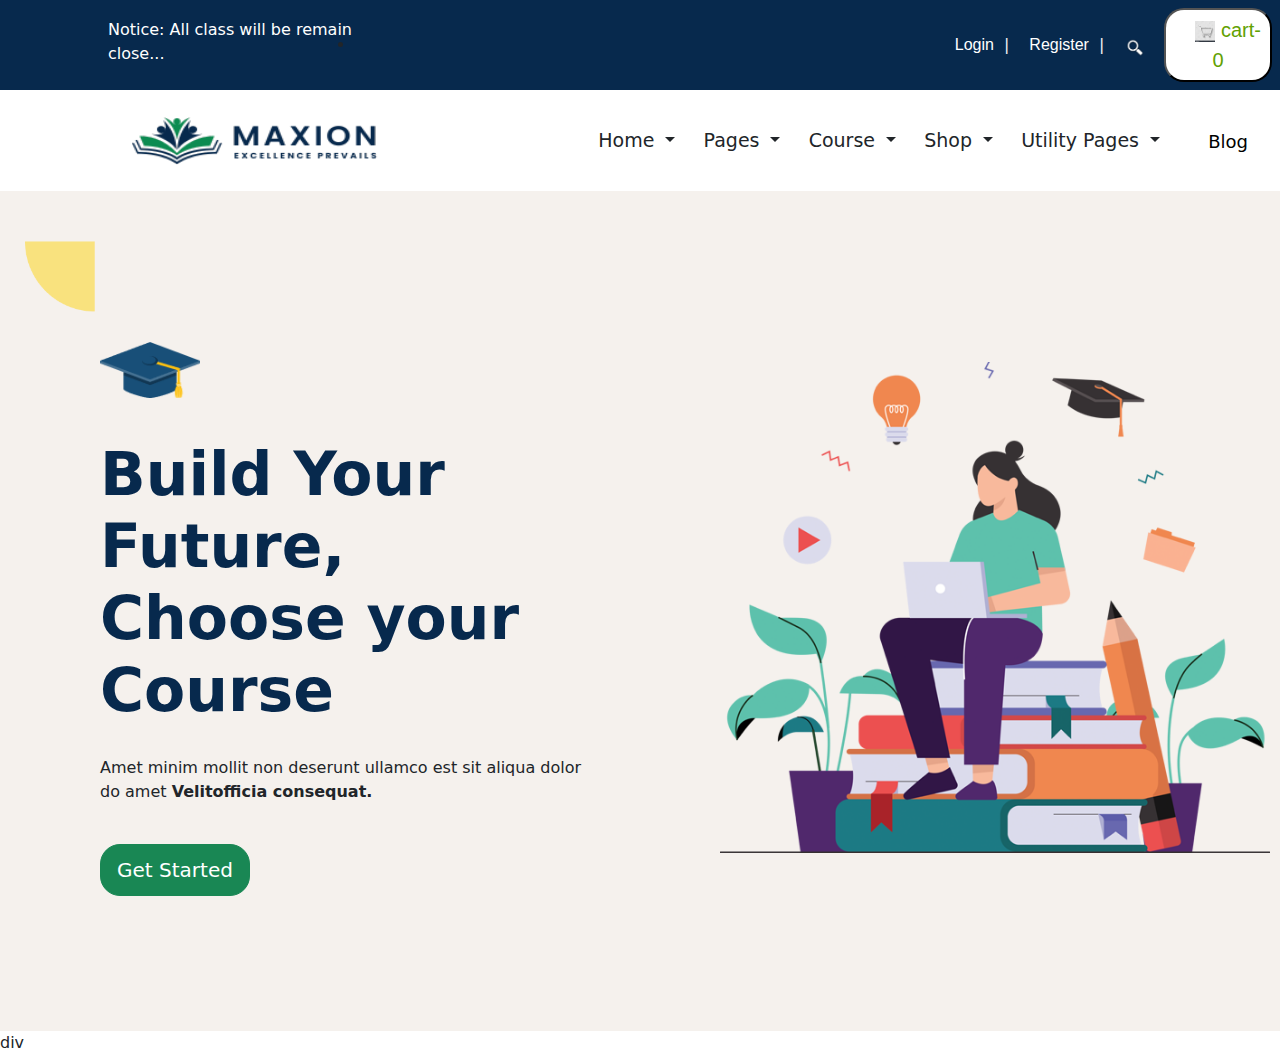
<file: template-maxion.webflow.io/homev2.html>
<!DOCTYPE html>
<html lang="en">
<head>
    <meta charset="UTF-8">
    <meta name="viewport" content="width=device-width, initial-scale=1.0">
    <title>Home Two</title>
    <link
    href="https://cdn.jsdelivr.net/npm/bootstrap@5.3.1/dist/css/bootstrap.min.css"
    rel="stylesheet">

<!-- Latest compiled JavaScript -->
<script
    src="https://cdn.jsdelivr.net/npm/bootstrap@5.3.1/dist/js/bootstrap.bundle.min.js"></script>
</head>
<style>
     * {
            margin: 0;
            padding: 0;
        }
        .firstbar{
            display: flex;
            background-color: #07294d;
            padding: 8px;
            align-items: center;
        }
        .firstbar p{
            color: white;
            margin-left: 100px;
        }
       
        .firstbar a{
            text-decoration: none;
            color: white;
            font-family: Arial, Helvetica, sans-serif;
            
        }
        .navbar{
            padding: 20px;
        }
        .navbar .btn{
            transition: all .2s ease-in-out; 
        }
        .navbar .btn:hover{
            color: #0c8b51;   
        }
        .navbar li a{
color: black;
text-decoration: none;
list-style: none;
font-size: 18px;
transition: all .2s ease-in-out; 

        }
        .navbar li a:hover{
            color: #0c8b51; 
        }


        .navbar  .dropdown .dropdown-menu a{
            transition: all .2s ease-in-out;
        }
        .navbar  .dropdown .dropdown-menu a:hover{
            color: #0c8b51;
        }
 .first-img{
            transition: all .2s ease-in-out;
            margin-top: 50px;
        }
       .first-img:hover{
            transform: translateX(-25px);
        }
        .second-img{
            transition: all .2s ease-in-out;
            
        }
        .second-img:hover{
            transform: translateY(-25px);
        }
        
        .main button{
            transition: all .2s ease-in-out;
            padding: 10px;
            border-radius: 20px;

        }
        .main button:hover{
            background-color: #07294d;
            transform: translateY(-7px);
        }
</style>
<body>
    <div class="firstbar">
        <p style="margin-top: 10px;">Notice: All class will be remain
            close...</p>
           <li>
        <a style="margin-left: 600px;" href="#">Login</a>
    </li>
    <li style="color: whitesmoke; list-style: none; margin-left: 10px;">|</li>
        <a style="margin-left: 20px;" href="#">Register</a>
        <li style="color: whitesmoke; list-style: none; margin-left: 10px;">|</li>
        <a href="#"> <img style="margin-left: 20px; margin-top: 5px;"
                src="images/pic2.png" width="20" alt></a>
        <button
            style="margin-left: 20px; background-color: white; padding: 5px; width: 130px;  border-radius: 20px;"><a
                href="#"
                style="color: rgb(98, 161, 2); font-size: 20px; ">
                <img style="margin-left: 20px;" src="images/pic3.jpg"
                    width="20" alt>
                cart-0
            </a></button>

    </div>

    <div class="navbar navbar-expand-sm">
        <div class="container-fluid">
            <a href="#"> <img style="margin-left: 100px;"
                    src="images/pic4.png" width="250"
                    height="50" alt> </a>
            <div class="dropdown" style="margin-left: 200px;">
                <button type="button"
                    style="font-size: 19px; border: none;"
                    class="btn   dropdown-toggle"
                    data-bs-toggle="dropdown">
                    Home
                </button>
                <ul class="dropdown-menu ">
                    <li> <a href="#" class="dropdown-item">Home V1</a></li>
                    <li> <a href="#" class="dropdown-item">Home V2</a></li>
                    <li> <a href="#" class="dropdown-item">Home V3</a></li>
                </ul>
            </div>
            <div class="dropdown">
                <button type="button"
                    style="font-size: 19px; border: none;"
                    class="btn   dropdown-toggle"
                    data-bs-toggle="dropdown">
                    Pages
                </button>
                <ul class="dropdown-menu ">
                    <li> <a href="#" class="dropdown-item">About One</a></li>
                    <li> <a href="#" class="dropdown-item">About Two</a></li>
                    <li> <a href="#" class="dropdown-item">Event One</a></li>
                    <li> <a href="#" class="dropdown-item">Event Two</a></li>
                    <li> <a href="#" class="dropdown-item">Department</a></li>
                    <li> <a href="#" class="dropdown-item">Teacher</a></li>
                    <li> <a href="#" class="dropdown-item">Notice</a></li>
                    <li> <a href="#" class="dropdown-item">Contact One</a></li>
                    <li> <a href="#" class="dropdown-item">Contact Two</a></li>
                </ul>
            </div>
            <div class="dropdown">
                <button type="button"
                    style="font-size: 19px; border: none;"
                    class="btn   dropdown-toggle"
                    data-bs-toggle="dropdown">
                    Course
                </button>
                <ul class="dropdown-menu ">
                    <li> <a href="#" class="dropdown-item">Course V1</a></li>
                    <li> <a href="#" class="dropdown-item">Course V2</a></li>
                    <li> <a href="#" class="dropdown-item">Course V3</a></li>

                </ul>
            </div>
            <div class="dropdown">
                <button type="button"
                    style="font-size: 19px; border: none;"
                    class="btn   dropdown-toggle"
                    data-bs-toggle="dropdown">
                    Shop
                </button>
                <ul class="dropdown-menu ">
                    <li> <a href="#" class="dropdown-item">Shop V1</a></li>
                    <li> <a href="#" class="dropdown-item">Shop V2</a></li>

                </ul>
            </div>
            <div class="dropdown">
                <button type="button"
                    style="font-size: 19px; border: none;"
                    class="btn   dropdown-toggle"
                    data-bs-toggle="dropdown">
                    Utility Pages
                </button>
                <ul class="dropdown-menu ">
                    <li> <a href="#" class="dropdown-item">Style Guide</a></li>
                    <li> <a href="#" class="dropdown-item">404 Not Found</a></li>
                    <li> <a href="#" class="dropdown-item">Password
                            Protected</a></li>
                    <li> <a href="#" class="dropdown-item">Log In</a></li>
                    <li> <a href="#" class="dropdown-item">Register</a></li>
                    <li> <a href="#" class="dropdown-item">Teacher</a></li>
                    <li> <a href="#" class="dropdown-item">Licences</a></li>
                    <li> <a href="#" class="dropdown-item">Changelog</a></li>

                </ul>
            </div>
            <ul style="list-style: none; margin-top: 18px;">
                <li><a  href="#">Blog</a></li>
            </ul>
        </div>
    </div>
</div>
<div style="background-color: #f5f1ed; height: 840px; ">
    <img class="first-img" style="margin-left: 25px;" src="images/pic9.png"  width="70" alt="">
    <div class="d-flex">

<div class="main" style="width: 500px; margin-left: 100px;" >
    
    <img  src="images/pic10.png" width="100" alt="" style="margin-top: 30px;">
    <h1  style="font-size: 60px; font-weight: 700; color: #07294d; margin-top: 40px; mar">Build Your Future, Choose your Course</h1>
    <p style="margin-top: 30px;">Amet minim mollit non deserunt ullamco est sit aliqua dolor do amet <b> Velitofficia consequat.</b></p>
    <button type="button" class="btn btn-success mt-4" style="font-size: 20px; width: 150px;">Get Started</button>
</div>
<div>
    <img src="images/pic11.png" width="550" style="margin-left: 120px; margin-top: 50px;" alt="">
    
</div>
</div>
<img class="second-img" src="images/pic12.png" width="70" style="margin-left: 1288px; margin-top: 50px;" alt="">
</div>
<div>
    div
</div>
</body>
</html>
</file>
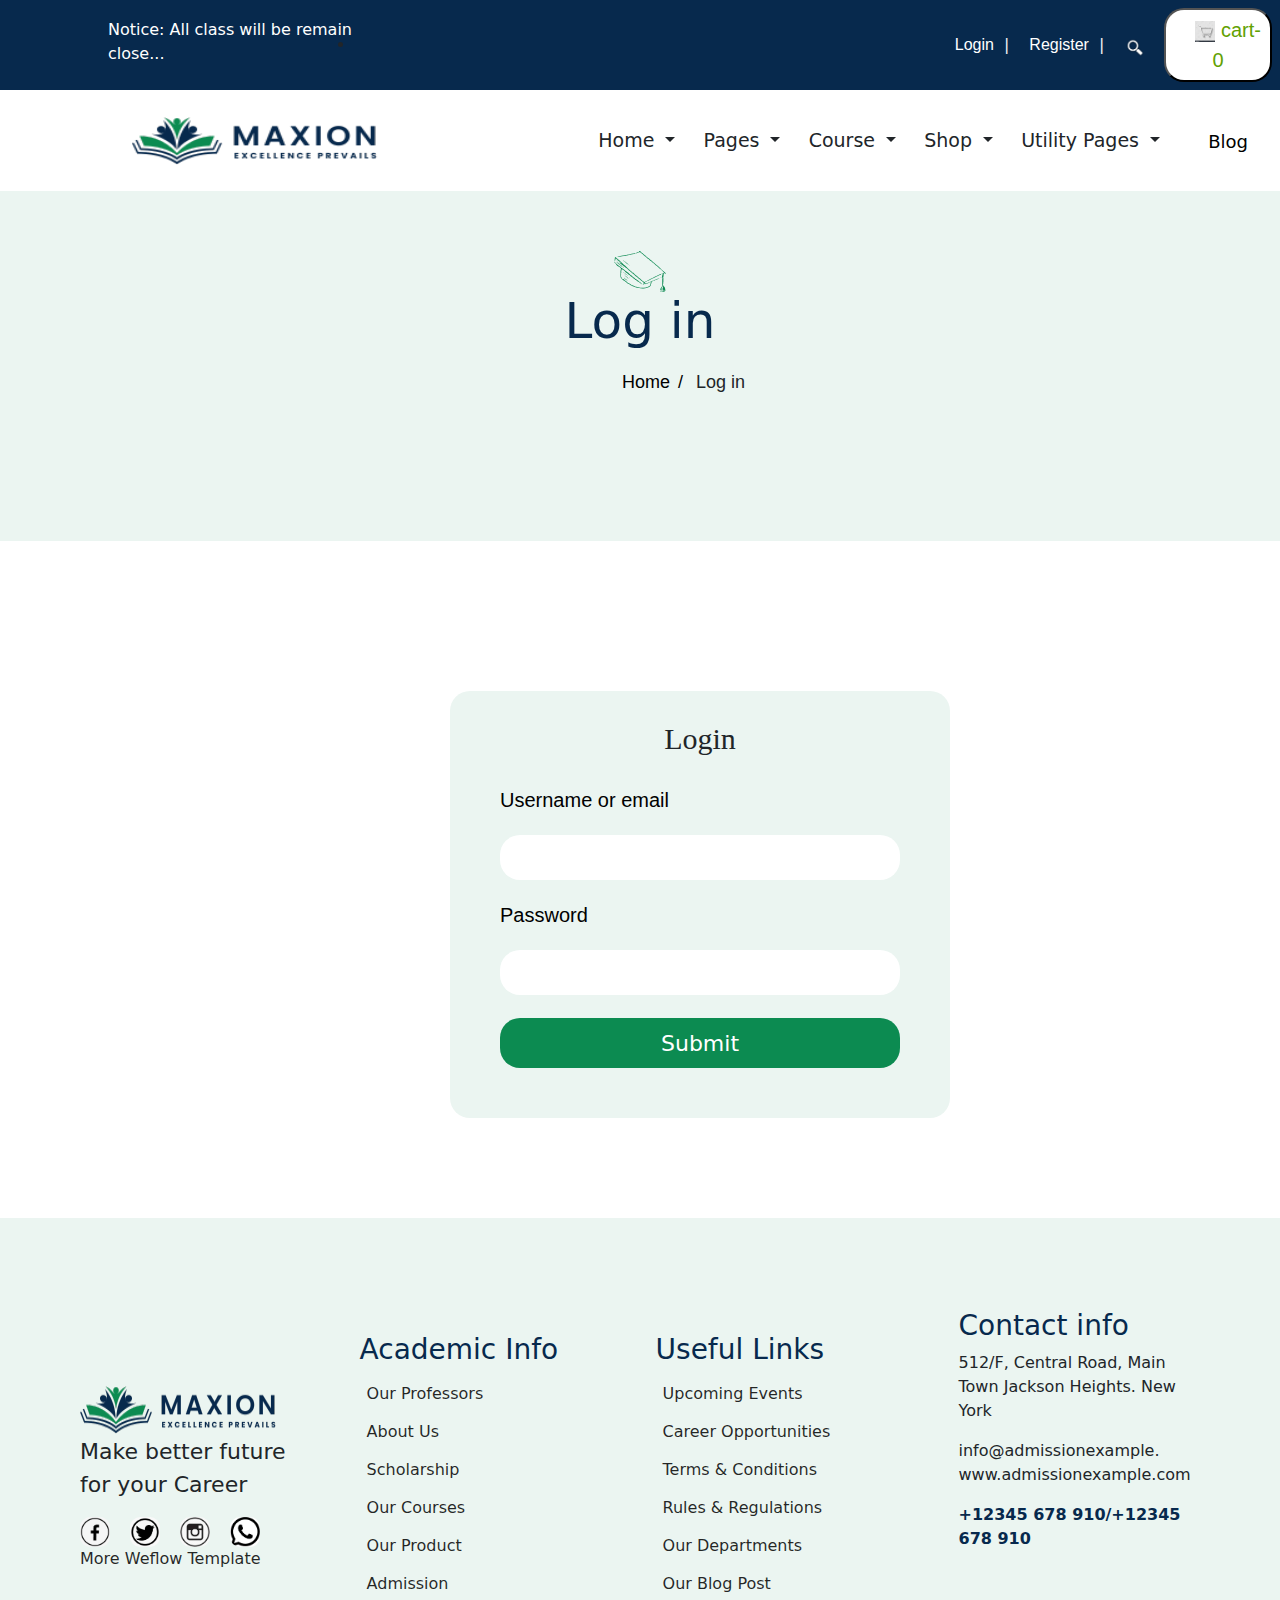
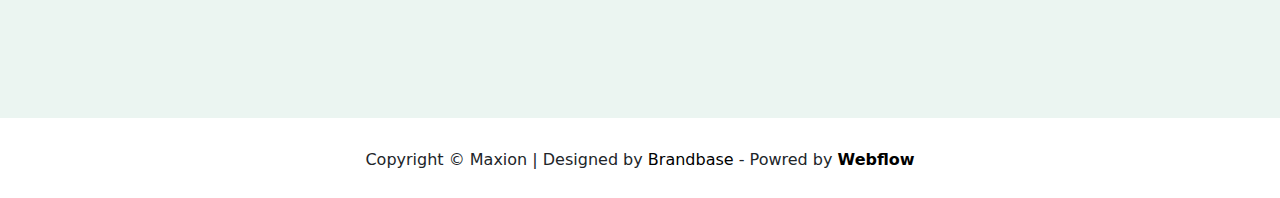
<file: template-maxion.webflow.io/login.html>
<!DOCTYPE html>
<html lang="en">

    <head>
        <meta charset="UTF-8">
        <meta name="viewport" content="width=device-width, initial-scale=1.0">
        <title>Log In</title>
        <!-- Latest compiled and minified CSS -->
        <link
            href="https://cdn.jsdelivr.net/npm/bootstrap@5.3.1/dist/css/bootstrap.min.css"
            rel="stylesheet">

        <!-- Latest compiled JavaScript -->
        <script
            src="https://cdn.jsdelivr.net/npm/bootstrap@5.3.1/dist/js/bootstrap.bundle.min.js"></script>
        <style>
        * {
            margin: 0;
            padding: 0;
        }
        .firstbar{
            display: flex;
            background-color: #07294d;
            padding: 8px;
            align-items: center;
        }
        .firstbar p{
            color: white;
            margin-left: 100px;
        }
       
        .firstbar a{
            text-decoration: none;
            color: white;
            font-family: Arial, Helvetica, sans-serif;
            
        }
        .navbar{
            padding: 20px;
        }
        .navbar .btn{
            transition: all .2s ease-in-out; 
        }
        .navbar .btn:hover{
            color: #0c8b51;   
        }
        .navbar li a{
color: black;
text-decoration: none;
list-style: none;
font-size: 18px;
transition: all .2s ease-in-out; 

        }
        .navbar li a:hover{
            color: #0c8b51; 
        }


        .navbar  .dropdown .dropdown-menu a{
            transition: all .2s ease-in-out;
        }
        .navbar  .dropdown .dropdown-menu a:hover{
            color: #0c8b51;
        }

        .heading {
            background-color: #ebf5f1;
            height: 350px;
            padding: 20px;

        }

        ul.breadcrumb {
            padding: 10px 16px;
            list-style: none;
            margin-left: 586px;

        }

        ul.breadcrumb li {
            display: inline;
            font-size: 18px;
            font-family: Arial, Helvetica, sans-serif;

        }

        ul.breadcrumb li+li:before {
            padding: 8px;
            color: black;
            content: "/\00a0";
        }

        ul.breadcrumb li a {
            color: black;
            text-decoration: none;
            mar

        }

        ul.breadcrumb li a:hover{
            color: green;

        }

        .form {
            background-color: #ebf5f1;
            display: flex;
            flex-direction: column;
            width: 500px;
            padding: 50px;
            gap: 20px;
            margin-left:450px;
            margin-top: 150px;
            border-radius: 20px;


        }

        .form h2 {
            text-align: center;
            font-family: 'Times New Roman', Times, serif;
            margin-top: -20px;
            font-size: 30px;
        }

        .form .label {
            font-size: 20px;
            color: black;
            font-family: Arial, Helvetica, sans-serif;
        }

        .form .input {
            height: 45px;
            border: none;
            border-radius: 20px;
        }

        .form button {
            height: 50px;
            background-color: #0c8b51;
            color: white;
            font-size: 22px;
            border: none;
            border-radius: 20px;
            margin-top: 3px;
            transition: all .2s ease-in-out;
        }
        .form button:hover{
            background-color: #122438;
            transform: translatey(-6px);
        }
        footer a{
text-decoration: none;
color: rgba(0, 0, 0, 0.849);
transition: all .3s ease-in-out;

        }
        footer a:hover{
color: #0c8b51;
        }
        footer li{
            list-style: none;
            padding: 7px;
        }
        footer li a{
            text-decoration: none;
            transition: all .2s ease-in-out;
        }
        footer li a:hover{
            color: #0c8b51;
        }
    </style>

    </head>

    <body>

        <div class="firstbar">
            <p style="margin-top: 10px;">Notice: All class will be remain
                close...</p>
               <li>
            <a style="margin-left: 600px;" href="#">Login</a>
        </li>
        <li style="color: whitesmoke; list-style: none; margin-left: 10px;">|</li>
            <a style="margin-left: 20px;" href="#">Register</a>
            <li style="color: whitesmoke; list-style: none; margin-left: 10px;">|</li>
            <a href="#"> <img style="margin-left: 20px; margin-top: 5px;"
                    src="images/pic2.png" width="20" alt></a>
            <button
                style="margin-left: 20px; background-color: white; padding: 5px; width: 130px;  border-radius: 20px;"><a
                    href="#"
                    style="color: rgb(98, 161, 2); font-size: 20px; ">
                    <img style="margin-left: 20px;" src="images/pic3.jpg"
                        width="20" alt>
                    cart-0
                </a></button>

        </div>

        <div class="navbar navbar-expand-sm">
            <div class="container-fluid">
                <a href="#"> <img style="margin-left: 100px;"
                        src="images/pic4.png" width="250"
                        height="50" alt> </a>
                <div class="dropdown" style="margin-left: 200px;">
                    <button type="button"
                        style="font-size: 19px; border: none;"
                        class="btn   dropdown-toggle"
                        data-bs-toggle="dropdown">
                        Home
                    </button>
                    <ul class="dropdown-menu ">
                        <li> <a href="#" class="dropdown-item">Home V1</a></li>
                        <li> <a href="#" class="dropdown-item">Home V2</a></li>
                        <li> <a href="#" class="dropdown-item">Home V3</a></li>
                    </ul>
                </div>
                <div class="dropdown">
                    <button type="button"
                        style="font-size: 19px; border: none;"
                        class="btn   dropdown-toggle"
                        data-bs-toggle="dropdown">
                        Pages
                    </button>
                    <ul class="dropdown-menu ">
                        <li> <a href="#" class="dropdown-item">About One</a></li>
                        <li> <a href="#" class="dropdown-item">About Two</a></li>
                        <li> <a href="#" class="dropdown-item">Event One</a></li>
                        <li> <a href="#" class="dropdown-item">Event Two</a></li>
                        <li> <a href="#" class="dropdown-item">Department</a></li>
                        <li> <a href="#" class="dropdown-item">Teacher</a></li>
                        <li> <a href="#" class="dropdown-item">Notice</a></li>
                        <li> <a href="#" class="dropdown-item">Contact One</a></li>
                        <li> <a href="#" class="dropdown-item">Contact Two</a></li>
                    </ul>
                </div>
                <div class="dropdown">
                    <button type="button"
                        style="font-size: 19px; border: none;"
                        class="btn   dropdown-toggle"
                        data-bs-toggle="dropdown">
                        Course
                    </button>
                    <ul class="dropdown-menu ">
                        <li> <a href="#" class="dropdown-item">Course V1</a></li>
                        <li> <a href="#" class="dropdown-item">Course V2</a></li>
                        <li> <a href="#" class="dropdown-item">Course V3</a></li>

                    </ul>
                </div>
                <div class="dropdown">
                    <button type="button"
                        style="font-size: 19px; border: none;"
                        class="btn   dropdown-toggle"
                        data-bs-toggle="dropdown">
                        Shop
                    </button>
                    <ul class="dropdown-menu ">
                        <li> <a href="#" class="dropdown-item">Shop V1</a></li>
                        <li> <a href="#" class="dropdown-item">Shop V2</a></li>

                    </ul>
                </div>
                <div class="dropdown">
                    <button type="button"
                        style="font-size: 19px; border: none;"
                        class="btn   dropdown-toggle"
                        data-bs-toggle="dropdown">
                        Utility Pages
                    </button>
                    <ul class="dropdown-menu ">
                        <li> <a href="#" class="dropdown-item">Style Guide</a></li>
                        <li> <a href="#" class="dropdown-item">404 Not Found</a></li>
                        <li> <a href="#" class="dropdown-item">Password
                                Protected</a></li>
                        <li> <a href="#" class="dropdown-item">Log In</a></li>
                        <li> <a href="#" class="dropdown-item">Register</a></li>
                        <li> <a href="#" class="dropdown-item">Teacher</a></li>
                        <li> <a href="#" class="dropdown-item">Licences</a></li>
                        <li> <a href="#" class="dropdown-item">Changelog</a></li>

                    </ul>
                </div>
                <ul style="list-style: none; margin-top: 18px;">
                    <li><a  href="#">Blog</a></li>
                </ul>
            </div>
        </div>
    </div>

    <div class="heading" style="text-align: center;">
        <img style="margin-top: 40px;" src="images/pic1.png" alt>
        <h1 style="color: #07294d; font-size: 50px; margin-top:-1px ;">Log
            in</h1>
        <ul class="breadcrumb">
            <li><a href="#">Home</a></li>
            <li>Log in</li>

        </ul>
    </div>
    <form class="form">
        <h2>Login</h2>
        <label class="label" for="Username or email"> Username or email</label>
        <input class="input" type="email" required>
        <label class="label" for="Password">Password</label>
        <input class="input" type="password" required>
        <button>Submit</button>
    </form>
    <footer>
        <div style="display: flex; justify-content: space-evenly; padding: 80px; gap: 50px; background-color: #ebf5f1; height: 500px; margin-top: 100px; align-items: center;">
            <div style="width: 280px;  margin-top: 20px;  ">
                <img src="images/pic4.png" width="200px" height="50" alt>
                <p style="font-size: 22px;">Make better future for your Career</p>
                <div style="display: flex; gap: 20px;">
                    <img style="border-radius: 10px;" src="images/pic5.jpg" width="30" alt>
                    <img style="border-radius: 10px;" src="images/pic6.png" width="30" alt>
                    <img style="border-radius: 10px;" src="images/pic7.jpg" width="30" alt>
                    <img style="border-radius: 10px;" src="images/pic8.png" width="30" alt>

                </div>
                <a href="#" style="margin-top: 20px;">More Weflow Template</a>
            </div>
             <div style="width: 300px;">
                    <h3 style="color: #07294d;">Academic Info</h3>
                    <li>
                        <a href="#">Our Professors</a>
                    </li>
                    <li>
                        <a href="#">About Us</a>
                    </li>
                    <li>
                        <a href="#">Scholarship</a>
                    </li>
                    <li>
                        <a href="#">Our Courses</a>
                    </li>
                    <li>
                        <a href="#">Our Product</a>
                    </li>
                    <li>
                        <a href="#">Admission</a>
                    </li>
                </div>
                <div style="width: 300px;">
                    <h3 style="color: #07294d;">Useful Links</h3>
                    <li>
                        <a href="#">Upcoming Events</a>
                    </li>
                    <li>
                        <a href="#">Career Opportunities</a>
                    </li>
                    <li>
                        <a href="#">Terms & Conditions</a>
                    </li>
                    <li>
                        <a href="#">Rules & Regulations</a>
                    </li>
                    <li>
                        <a href="#">Our Departments</a>
                    </li>
                    <li>
                        <a href="#">Our Blog Post</a>
                    </li>

                </div>
                <div style="width: 300px; padding: 7px; margin-top: -76px;">
                    <h3 style="color: #07294d;">Contact info</h3>
                    <p>512/F, Central Road, Main Town Jackson Heights. New York</p>
                    <p>info@admissionexample. <br>
                        www.admissionexample.com</p>
                    <b style="color: #07294d;">+12345 678 910/+12345 678 910</b>
                </div>
            </div>
        </footer>
        <div style="height: 50px; text-align: center; margin-top:30px;">
            <p>Copyright © Maxion | Designed by
              <a style="text-decoration: none; color: black; " href="#"> Brandbase</a>   - Powred by
              <a style="text-decoration: none; color: black; " href="#"> <b>Webflow</b></a>  </p>
        </div>
    </body>

</html>
</file>
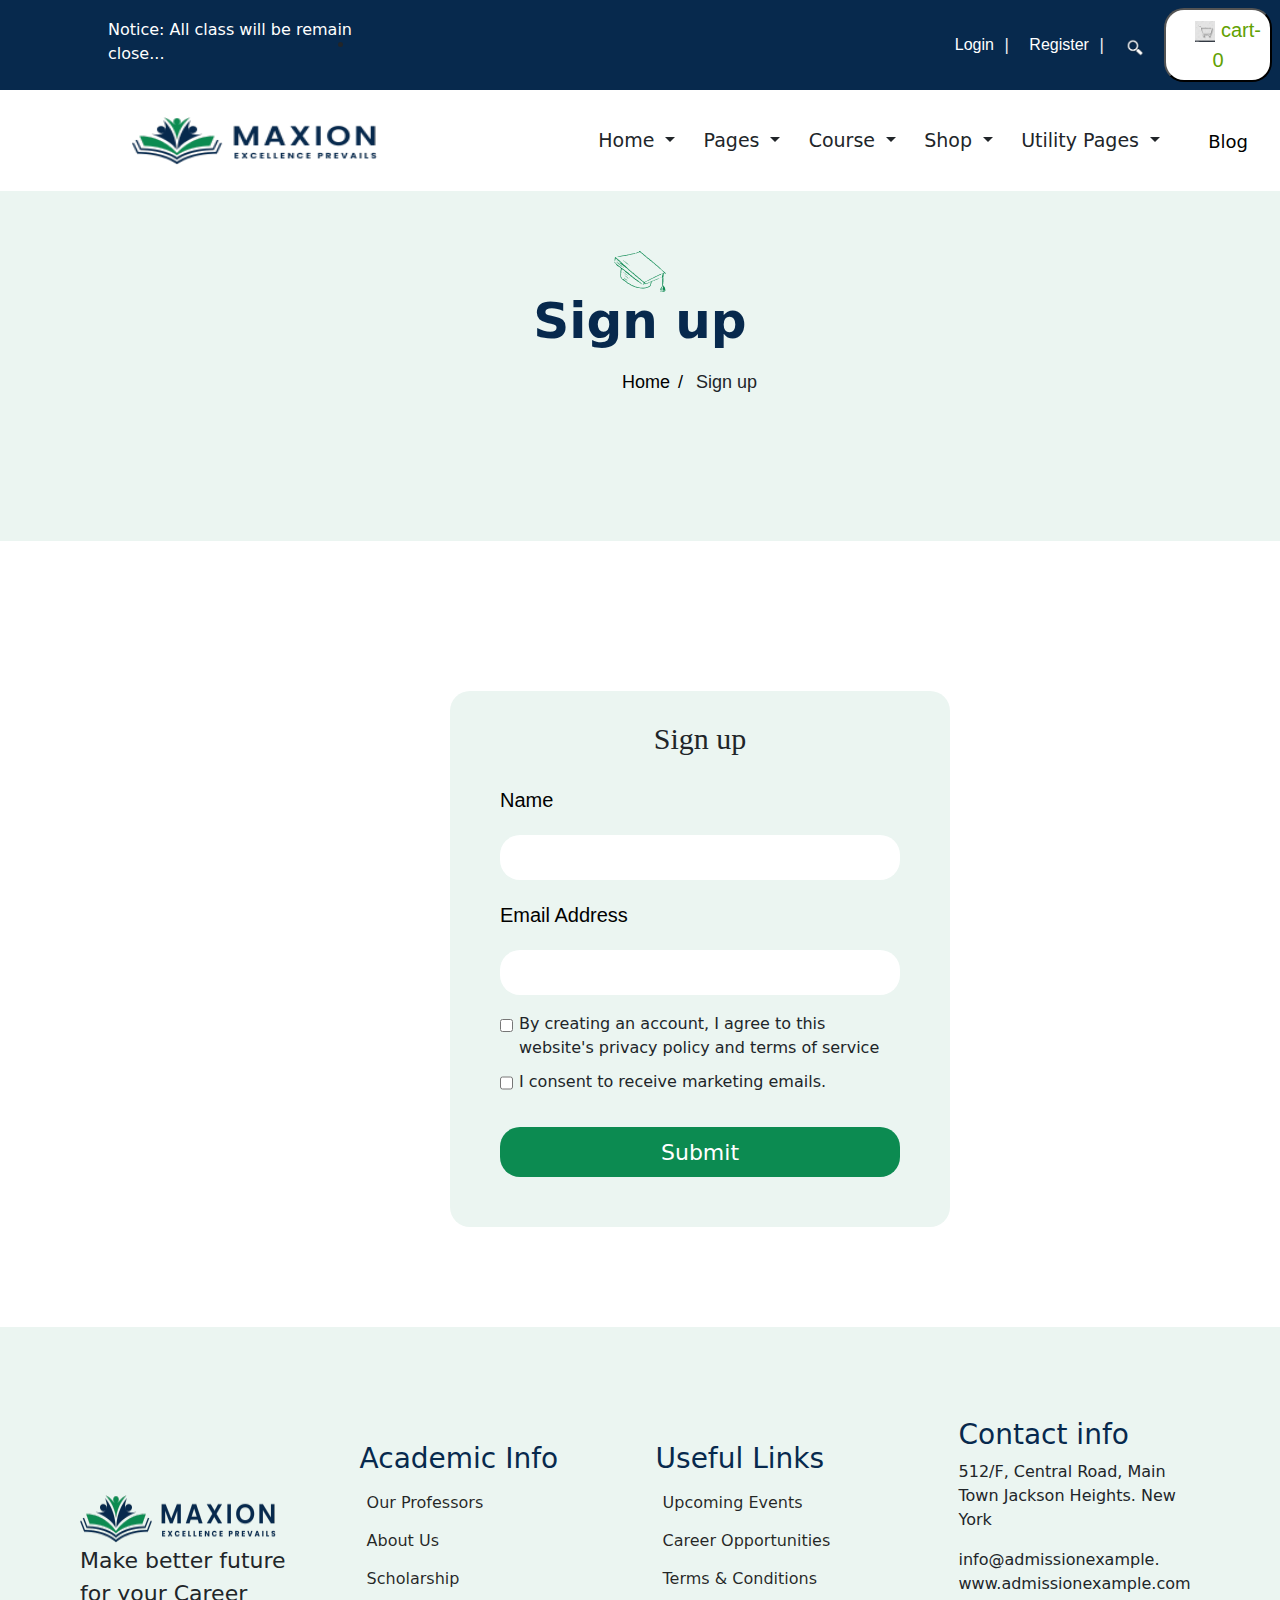
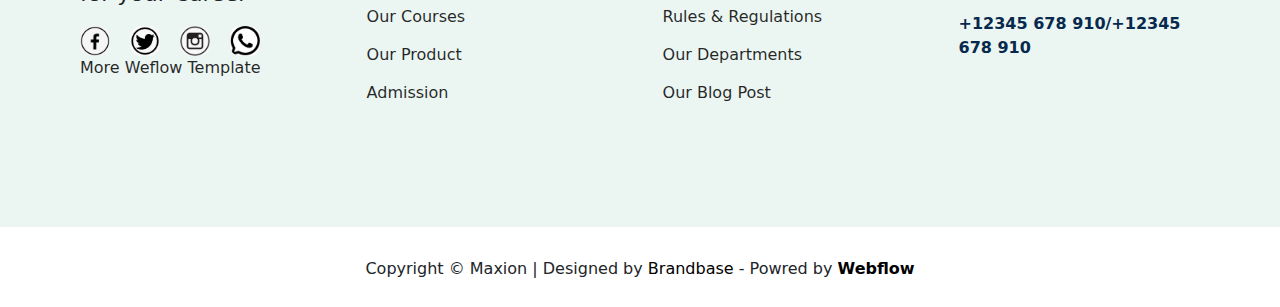
<file: template-maxion.webflow.io/signup.html>
<!DOCTYPE html>
<html lang="en">
<head>
    <meta charset="UTF-8">
    <meta name="viewport" content="width=device-width, initial-scale=1.0">
    <title>Sign Up</title>
    <link
    href="https://cdn.jsdelivr.net/npm/bootstrap@5.3.1/dist/css/bootstrap.min.css"
    rel="stylesheet">

<!-- Latest compiled JavaScript -->
<script
    src="https://cdn.jsdelivr.net/npm/bootstrap@5.3.1/dist/js/bootstrap.bundle.min.js"></script>
</head>
<style>
     * {
            margin: 0;
            padding: 0;
        }
        .firstbar{
            display: flex;
            background-color: #07294d;
            padding: 8px;
            align-items: center;
        }
        .firstbar p{
            color: white;
            margin-left: 100px;
        }
       
        .firstbar a{
            text-decoration: none;
            color: white;
            font-family: Arial, Helvetica, sans-serif;
            
        }
        .navbar{
            padding: 20px;
        }
        .navbar .btn{
            transition: all .2s ease-in-out; 
        }
        .navbar .btn:hover{
            color: #0c8b51;   
        }
        .navbar li a{
color: black;
text-decoration: none;
list-style: none;
font-size: 18px;
transition: all .2s ease-in-out; 

        }
        .navbar li a:hover{
            color: #0c8b51; 
        }


        .navbar  .dropdown .dropdown-menu a{
            transition: all .2s ease-in-out;
        }
        .navbar  .dropdown .dropdown-menu a:hover{
            color: #0c8b51;
        }
        .heading {
            background-color: #ebf5f1;
            height: 350px;
            padding: 20px;

        }

        ul.breadcrumb {
            padding: 10px 16px;
            list-style: none;
            margin-left: 586px;

        }

        ul.breadcrumb li {
            display: inline;
            font-size: 18px;
            font-family: Arial, Helvetica, sans-serif;

        }

        ul.breadcrumb li+li:before {
            padding: 8px;
            color: black;
            content: "/\00a0";
        }

        ul.breadcrumb li a {
            color: black;
            text-decoration: none;
            mar

        }

        ul.breadcrumb li a:hover{
            color: green;

        }
        .form {
            background-color: #ebf5f1;
            display: flex;
            flex-direction: column;
            width: 500px;
            padding: 50px;
            gap: 20px;
            margin-left:450px;
            margin-top: 150px;
            border-radius: 20px;


        }

        .form h2 {
            text-align: center;
            font-family: 'Times New Roman', Times, serif;
            margin-top: -20px;
            font-size: 30px;
        }

        .form .label {
            font-size: 20px;
            color: black;
            font-family: Arial, Helvetica, sans-serif;
        }

        .form .input {
            height: 45px;
            border: none;
            border-radius: 20px;
        }

        .form button {
            height: 50px;
            background-color: #0c8b51;
            color: white;
            font-size: 22px;
            border: none;
            border-radius: 20px;
            margin-top: -3px;
            transition: all .2s ease-in-out;
        }
        .form button:hover{
            background-color: #122438;
            transform: translatey(-6px);
        }
        footer a{
text-decoration: none;
color: rgba(0, 0, 0, 0.849);
transition: all .3s ease-in-out;

        }
        footer a:hover{
color: #0c8b51;
        }
        footer li{
            list-style: none;
            padding: 7px;
        }
        footer li a{
            text-decoration: none;
            transition: all .2s ease-in-out;
        }
        footer li a:hover{
            color: #0c8b51;
        }

</style>
<body>
    <div class="firstbar">
        <p style="margin-top: 10px;">Notice: All class will be remain
            close...</p>
           <li>
        <a style="margin-left: 600px;" href="#">Login</a>
    </li>
    <li style="color: whitesmoke; list-style: none; margin-left: 10px;">|</li>
        <a style="margin-left: 20px;" href="#">Register</a>
        <li style="color: whitesmoke; list-style: none; margin-left: 10px;">|</li>
        <a href="#"> <img style="margin-left: 20px; margin-top: 5px;"
                src="images/pic2.png" width="20" alt></a>
        <button
            style="margin-left: 20px; background-color: white; padding: 5px; width: 130px;  border-radius: 20px;"><a
                href="#"
                style="color: rgb(98, 161, 2); font-size: 20px; ">
                <img style="margin-left: 20px;" src="images/pic3.jpg"
                    width="20" alt>
                cart-0
            </a></button>

    </div>

    <div class="navbar navbar-expand-sm">
        <div class="container-fluid">
            <a href="#"> <img style="margin-left: 100px;"
                    src="images/pic4.png" width="250"
                    height="50" alt> </a>
            <div class="dropdown" style="margin-left: 200px;">
                <button type="button"
                    style="font-size: 19px; border: none;"
                    class="btn   dropdown-toggle"
                    data-bs-toggle="dropdown">
                    Home
                </button>
                <ul class="dropdown-menu ">
                    <li> <a href="#" class="dropdown-item">Home V1</a></li>
                    <li> <a href="#" class="dropdown-item">Home V2</a></li>
                    <li> <a href="#" class="dropdown-item">Home V3</a></li>
                </ul>
            </div>
            <div class="dropdown">
                <button type="button"
                    style="font-size: 19px; border: none;"
                    class="btn   dropdown-toggle"
                    data-bs-toggle="dropdown">
                    Pages
                </button>
                <ul class="dropdown-menu ">
                    <li> <a href="#" class="dropdown-item">About One</a></li>
                    <li> <a href="#" class="dropdown-item">About Two</a></li>
                    <li> <a href="#" class="dropdown-item">Event One</a></li>
                    <li> <a href="#" class="dropdown-item">Event Two</a></li>
                    <li> <a href="#" class="dropdown-item">Department</a></li>
                    <li> <a href="#" class="dropdown-item">Teacher</a></li>
                    <li> <a href="#" class="dropdown-item">Notice</a></li>
                    <li> <a href="#" class="dropdown-item">Contact One</a></li>
                    <li> <a href="#" class="dropdown-item">Contact Two</a></li>
                </ul>
            </div>
            <div class="dropdown">
                <button type="button"
                    style="font-size: 19px; border: none;"
                    class="btn   dropdown-toggle"
                    data-bs-toggle="dropdown">
                    Course
                </button>
                <ul class="dropdown-menu ">
                    <li> <a href="#" class="dropdown-item">Course V1</a></li>
                    <li> <a href="#" class="dropdown-item">Course V2</a></li>
                    <li> <a href="#" class="dropdown-item">Course V3</a></li>

                </ul>
            </div>
            <div class="dropdown">
                <button type="button"
                    style="font-size: 19px; border: none;"
                    class="btn   dropdown-toggle"
                    data-bs-toggle="dropdown">
                    Shop
                </button>
                <ul class="dropdown-menu ">
                    <li> <a href="#" class="dropdown-item">Shop V1</a></li>
                    <li> <a href="#" class="dropdown-item">Shop V2</a></li>

                </ul>
            </div>
            <div class="dropdown">
                <button type="button"
                    style="font-size: 19px; border: none;"
                    class="btn   dropdown-toggle"
                    data-bs-toggle="dropdown">
                    Utility Pages
                </button>
                <ul class="dropdown-menu ">
                    <li> <a href="#" class="dropdown-item">Style Guide</a></li>
                    <li> <a href="#" class="dropdown-item">404 Not Found</a></li>
                    <li> <a href="#" class="dropdown-item">Password
                            Protected</a></li>
                    <li> <a href="#" class="dropdown-item">Log In</a></li>
                    <li> <a href="#" class="dropdown-item">Register</a></li>
                    <li> <a href="#" class="dropdown-item">Teacher</a></li>
                    <li> <a href="#" class="dropdown-item">Licences</a></li>
                    <li> <a href="#" class="dropdown-item">Changelog</a></li>

                </ul>
            </div>
            <ul style="list-style: none; margin-top: 18px;">
                <li><a  href="#">Blog</a></li>
            </ul>
        </div>
    </div>
</div>
<div class="heading" style="text-align: center;">
    <img style="margin-top: 40px;" src="images/pic1.png" alt>
    <h1 style="color: #07294d; font-size: 50px; margin-top:-1px ; font-weight: 600;">Sign up</h1>
    <ul class="breadcrumb">
        <li><a href="#">Home</a></li>
        <li>Sign up</li>

    </ul>
</div>
<form class="form">
    <h2>Sign up</h2>
    <label class="label" for="name"> Name</label>
    <input class="input" type="text" required>
    <label class="label" for="email ">Email Address</label>
    <input class="input" type="email" required>
    <div style="display: flex; margin-top: -40px;">
    <input type="checkbox" required>
    <p style="margin-top: 37px; margin-left: 6px;">By creating an account, I agree to this website's privacy policy and terms of service</p>
</div>
<div style="display: flex; margin-top: -40px;">
    <input type="checkbox" required>
    <p style="margin-top: 14px; margin-left: 6px; ">I consent to receive marketing emails.</p>
</div>

    <button>Submit</button>
</form>
<footer>
    <div style="display: flex; justify-content: space-evenly; padding: 80px; gap: 50px; background-color: #ebf5f1; height: 500px; margin-top: 100px; align-items: center;">
        <div style="width: 280px;  margin-top: 20px;  ">
            <img src="images/pic4.png" width="200px" height="50" alt>
            <p style="font-size: 22px;">Make better future for your Career</p>
            <div style="display: flex; gap: 20px;">
                <img style="border-radius: 10px;" src="images/pic5.jpg" width="30" alt>
                <img style="border-radius: 10px;" src="images/pic6.png" width="30" alt>
                <img style="border-radius: 10px;" src="images/pic7.jpg" width="30" alt>
                <img style="border-radius: 10px;" src="images/pic8.png" width="30" alt>

            </div>
            <a href="#" style="margin-top: 20px;">More Weflow Template</a>
        </div>
         <div style="width: 300px;">
                <h3 style="color: #07294d;">Academic Info</h3>
                <li>
                    <a href="#">Our Professors</a>
                </li>
                <li>
                    <a href="#">About Us</a>
                </li>
                <li>
                    <a href="#">Scholarship</a>
                </li>
                <li>
                    <a href="#">Our Courses</a>
                </li>
                <li>
                    <a href="#">Our Product</a>
                </li>
                <li>
                    <a href="#">Admission</a>
                </li>
            </div>
            <div style="width: 300px;">
                <h3 style="color: #07294d;">Useful Links</h3>
                <li>
                    <a href="#">Upcoming Events</a>
                </li>
                <li>
                    <a href="#">Career Opportunities</a>
                </li>
                <li>
                    <a href="#">Terms & Conditions</a>
                </li>
                <li>
                    <a href="#">Rules & Regulations</a>
                </li>
                <li>
                    <a href="#">Our Departments</a>
                </li>
                <li>
                    <a href="#">Our Blog Post</a>
                </li>

            </div>
            <div style="width: 300px; padding: 7px; margin-top: -76px;">
                <h3 style="color: #07294d;">Contact info</h3>
                <p>512/F, Central Road, Main Town Jackson Heights. New York</p>
                <p>info@admissionexample. <br>
                    www.admissionexample.com</p>
                <b style="color: #07294d;">+12345 678 910/+12345 678 910</b>
            </div>
        </div>
    </footer>
    <div style="height: 50px; text-align: center; margin-top:30px;">
        <p>Copyright © Maxion | Designed by
          <a style="text-decoration: none; color: black; " href="#"> Brandbase</a>   - Powred by
          <a style="text-decoration: none; color: black; " href="#"> <b>Webflow</b></a>  </p>
    </div>
</body>
</html>
</file>
